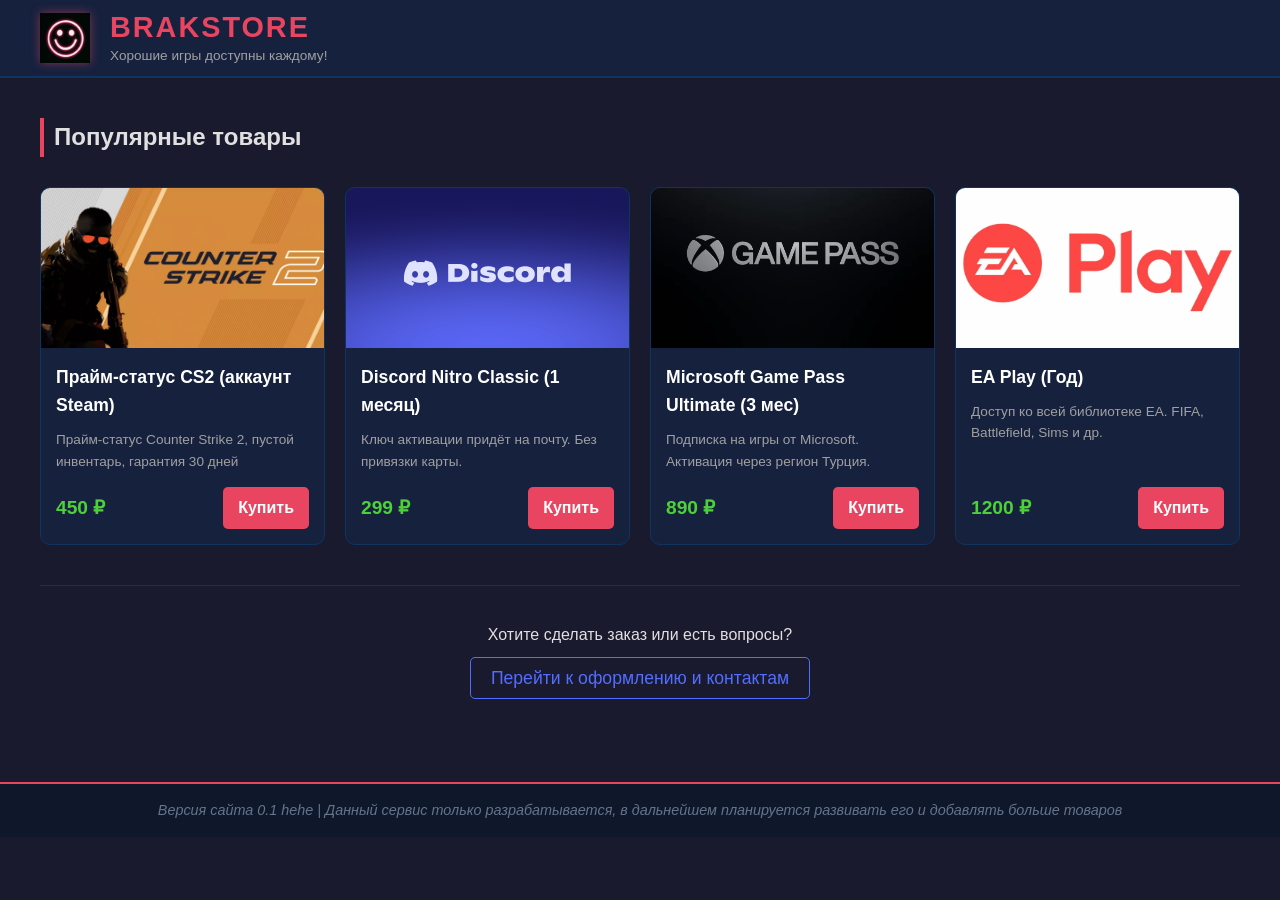
<file: index.html>
<!DOCTYPE html>
<html lang="ru">
<head>
    <meta charset="UTF-8">
    <meta name="viewport" content="width=device-width, initial-scale=1.0">
    <title>Brakstore - Игры, подписки и многое другое</title>
    <link rel="stylesheet" href="style.css">
    
</head>
<body>

    <header>
        <div class="header-content">
            <div class="site-logo">

                <a href="index.html" style="text-decoration: none; display: block;">
                    <img src="img/logo.png" alt="Brakstore Logo" style="cursor: pointer;">
                </a>
            </div>
            
            <div class="site-title-block">
                <h1>Brakstore</h1>
                <p class="subtitle">Хорошие игры доступны каждому!</p>
            </div>
        </div>
    </header>

    <div class="container">
        <h2 style="border-left: 4px solid #e94560; padding-left: 10px;">Популярные товары</h2>
        
        <div class="products-grid">
            <!-- Товар 1: Steam/CS2 -->
            <div class="product-card">
                <div class="product-image">
                    <img src="img/steam.png" alt="CS2 Prime">
                </div>
                <div class="product-info">
                    <div class="product-title">Прайм-статус CS2 (аккаунт Steam)</div>
                    <div class="product-desc">Прайм-статус Counter Strike 2, пустой инвентарь, гарантия 30 дней</div>
                    <div class="price-row">
                        <span class="price">450 ₽</span>
                        <a href="contact.html" class="buy-btn">Купить</a>
                    </div>
                </div>
            </div>

            <div class="product-card">
                <div class="product-image">
                    <img src="img/discord.png" alt="Discord Nitro">
                </div>
                <div class="product-info">
                    <div class="product-title">Discord Nitro Classic (1 месяц)</div>
                    <div class="product-desc">Ключ активации придёт на почту. Без привязки карты.</div>
                    <div class="price-row">
                        <span class="price">299 ₽</span>
                        <a href="contact.html" class="buy-btn">Купить</a>
                    </div>
                </div>
            </div>

            <div class="product-card">
                <div class="product-image">
                    <img src="img/xbox.png" alt="Game Pass">
                </div>
                <div class="product-info">
                    <div class="product-title">Microsoft Game Pass Ultimate (3 мес)</div>
                    <div class="product-desc">Подписка на игры от Microsoft. Активация через регион Турция.</div>
                    <div class="price-row">
                        <span class="price">890 ₽</span>
                        <a href="contact.html" class="buy-btn">Купить</a>
                    </div>
                </div>
            </div>

            <div class="product-card">
                <div class="product-image">
                    <img src="img/ea.png" alt="EA Play">
                </div>
                <div class="product-info">
                    <div class="product-title">EA Play (Год)</div>
                    <div class="product-desc">Доступ ко всей библиотеке EA. FIFA, Battlefield, Sims и др.</div>
                    <div class="price-row">
                        <span class="price">1200 ₽</span>
                        <a href="contact.html" class="buy-btn">Купить</a>
                    </div>
                </div>
            </div>
        </div>

        <div class="footer-nav">
            <p>Хотите сделать заказ или есть вопросы?</p>
            <a href="contact.html" class="contact-link">Перейти к оформлению и контактам</a>
        </div>
    </div>

    <div class="bottom-info-bar">
        <p>Версия сайта 0.1 hehe | Данный сервис только разрабатывается, в дальнейшем планируется развивать его и добавлять больше товаров</p>
    </div>

</body>
</html>
</file>
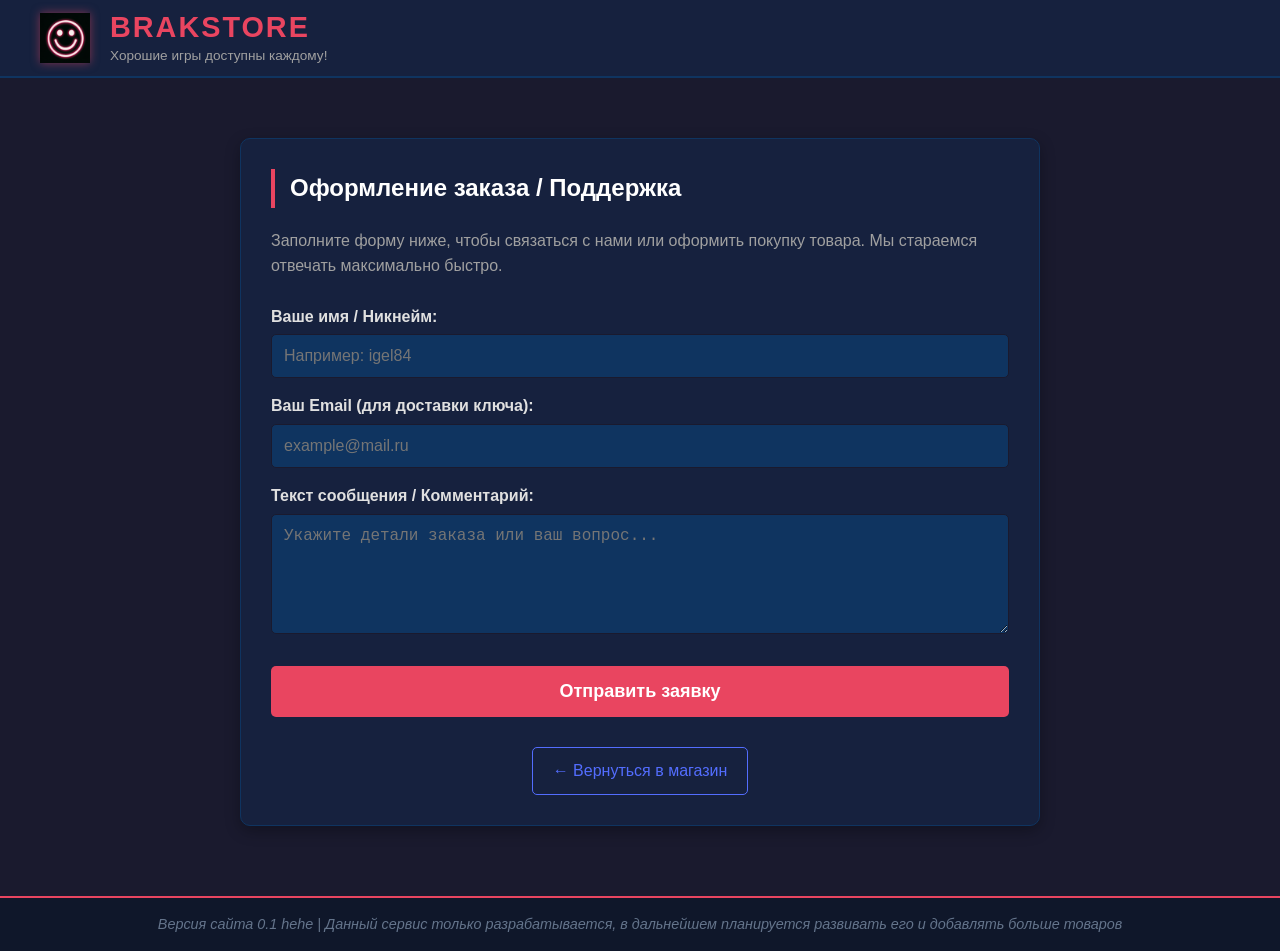
<file: contact.html>
<!DOCTYPE html>
<html lang="ru">
<head>
    <meta charset="UTF-8">
    <meta name="viewport" content="width=device-width, initial-scale=1.0">
    <title>Контакты и оформление - Brakstore</title>
    <link rel="stylesheet" href="style.css">
</head>
<body>

    <header>
        <div class="header-content">
            <div class="site-logo">
                <a href="index.html">
                    <img src="img/logo.png" alt="Brakstore Logo">
                </a>
            </div>
            
            <div class="site-title-block">
                <h1>Brakstore</h1>
                <p class="subtitle">Хорошие игры доступны каждому!</p>
            </div>
        </div>
    </header>

    <div class="contact-container">
        <div class="contact-card">
            <h2>Оформление заказа / Поддержка</h2>
            <p class="info-text">
                Заполните форму ниже, чтобы связаться с нами или оформить покупку товара. 
                Мы стараемся отвечать максимально быстро.
            </p>

            <div id="formResult"></div>

            <form id="contactForm">
                <div>
                    <label for="name">Ваше имя / Никнейм:</label>
                    <input type="text" id="name" name="name" placeholder="Например: igel84">
                </div>

                <div>
                    <label for="email">Ваш Email (для доставки ключа):</label>
                    <input type="text" id="email" name="email" placeholder="example@mail.ru">
                </div>

                <div>
                    <label for="message">Текст сообщения / Комментарий:</label>
                    <textarea id="message" name="message" placeholder="Укажите детали заказа или ваш вопрос..."></textarea>
                </div>

                <button type="submit" class="submit-btn">Отправить заявку</button>
            </form>

            <div style="text-align: center;">
                <a href="index.html" class="back-link">← Вернуться в магазин</a>
            </div>
        </div>
    </div>

    <div class="bottom-info-bar">
        <p>Версия сайта 0.1 hehe | Данный сервис только разрабатывается, в дальнейшем планируется развивать его и добавлять больше товаров</p>
    </div>
    
    <script src="script.js"></script>
</body>
</html>
</file>
<file: style.css>
body {
    font-family: 'Segoe UI', Tahoma, Geneva, Verdana, sans-serif;
    background-color: #1a1a2e;
    color: #e0e0e0;
    margin: 0;
    padding: 0;
    line-height: 1.6;
}

/* --- Шапка сайта --- */
header {
    background-color: #16213e;
    padding: 10px 0;
    border-bottom: 2px solid #0f3460;
}

.header-content {
    max-width: 1200px;
    margin: 0 auto;
    padding: 0 20px;
    display: flex;
    align-items: center;
    gap: 20px;
}

.site-logo a {
    display: block;
    text-decoration: none;
}

.site-logo img {
    height: 50px;
    width: auto;
    display: block;
    filter: drop-shadow(0 0 5px rgba(233, 69, 96, 0.5));
    transition: transform 0.3s ease;
}

.site-logo img:hover {
    transform: scale(1.05);
    filter: drop-shadow(0 0 8px rgba(233, 69, 96, 0.8));
}

.site-title-block {
    text-align: left;
    flex-grow: 1;
}

h1 { 
    margin: 0; 
    color: #e94560; 
    text-transform: uppercase; 
    letter-spacing: 2px; 
    font-size: 1.8em;
    line-height: 1.2;
}

p.subtitle { 
    margin: 0;
    color: #a0a0a0; 
    font-size: 0.85em; 
}

/* --- Контейнер --- */
.container {
    max-width: 1200px;
    margin: 0 auto;
    padding: 20px;
}

/* --- Сетка товаров --- */
.products-grid {
    display: grid;
    grid-template-columns: repeat(auto-fill, minmax(280px, 1fr));
    gap: 20px;
    margin-top: 30px;
}

.product-card {
    background-color: #16213e;
    border-radius: 10px;
    overflow: hidden;
    transition: transform 0.2s, box-shadow 0.2s;
    border: 1px solid #0f3460;
    display: flex;
    flex-direction: column;
}

.product-card:hover {
    transform: translateY(-5px);
    box-shadow: 0 5px 15px rgba(233, 69, 96, 0.2);
    border-color: #e94560;
}

.product-image {
    height: 160px;
    background-color: #0f3460;
    position: relative;
    overflow: hidden;
    display: flex;
    align-items: center;
    justify-content: center;
}

.product-image img {
    width: 100%;
    height: 100%;
    object-fit: cover;
    display: block;
    transition: transform 0.3s ease;
}

.product-card:hover .product-image img {
    transform: scale(1.1);
}

.product-info {
    padding: 15px;
    flex-grow: 1;
    display: flex;
    flex-direction: column;
}

.product-title {
    font-size: 1.1em;
    font-weight: bold;
    margin-bottom: 10px;
    color: #fff;
}

.product-desc {
    font-size: 0.85em;
    color: #a0a0a0;
    margin-bottom: 15px;
    flex-grow: 1;
}

.price-row {
    display: flex;
    justify-content: space-between;
    align-items: center;
    margin-top: auto;
}

.price {
    font-size: 1.2em;
    font-weight: bold;
    color: #4cd137;
}

.buy-btn {
    background-color: #e94560;
    color: white;
    border: none;
    padding: 8px 15px;
    border-radius: 5px;
    cursor: pointer;
    text-decoration: none;
    font-weight: bold;
    transition: background 0.2s;
}

.buy-btn:hover {
    background-color: #c0394d;
}

/* --- Навигация вниз --- */
.footer-nav {
    text-align: center;
    margin-top: 40px;
    padding: 20px;
    border-top: 1px solid #0f3460;
}

.contact-link {
    color: #536dfe;
    font-size: 1.1em;
    text-decoration: none;
    border: 1px solid #536dfe;
    padding: 10px 20px;
    border-radius: 5px;
    transition: all 0.3s;
}

.contact-link:hover {
    background-color: #536dfe;
    color: white;
}

/* --- Страница контактов --- */
.contact-container {
    max-width: 800px;
    margin: 40px auto;
    padding: 20px;
}

.contact-card {
    background-color: #16213e;
    padding: 30px;
    border-radius: 10px;
    border: 1px solid #0f3460;
    box-shadow: 0 5px 15px rgba(0,0,0,0.3);
}

.contact-card h2 {
    color: #fff;
    border-left: 4px solid #e94560;
    padding-left: 15px;
    margin-top: 0;
}

.info-text {
    color: #a0a0a0;
    margin-bottom: 25px;
}

form {
    display: flex;
    flex-direction: column;
    gap: 15px;
}

label {
    font-weight: bold;
    color: #e0e0e0;
    margin-bottom: 5px;
    display: block;
}

input, textarea, select {
    width: 100%;
    padding: 12px;
    background-color: #0f3460;
    border: 1px solid #1a1a2e;
    border-radius: 5px;
    color: #fff;
    font-size: 16px;
    box-sizing: border-box;
    transition: border-color 0.3s;
}

input:focus, textarea:focus, select:focus {
    outline: none;
    border-color: #e94560;
    background-color: #16213e;
}

textarea {
    resize: vertical;
    min-height: 120px;
}

.submit-btn {
    background-color: #e94560;
    color: white;
    border: none;
    padding: 15px;
    border-radius: 5px;
    font-size: 18px;
    font-weight: bold;
    cursor: pointer;
    transition: background 0.2s, transform 0.2s;
    margin-top: 10px;
}

.submit-btn:hover {
    background-color: #c0394d;
    transform: translateY(-2px);
}

.back-link {
    display: inline-block;
    margin-top: 30px;
    color: #536dfe;
    text-decoration: none;
    border: 1px solid #536dfe;
    padding: 10px 20px;
    border-radius: 5px;
    transition: all 0.3s;
}

.back-link:hover {
    background-color: #536dfe;
    color: white;
}

/* --- Нижний бар (Футер) --- */
.bottom-info-bar {
    margin-top: 50px;
    padding: 15px 0;
    background-color: #0f172a;
    border-top: 2px solid #e94560;
    text-align: center;
    color: #64748b;
    font-size: 0.9em;
    width: 100%;
    box-sizing: border-box;
}

.bottom-info-bar p {
    margin: 0;
    font-style: italic;
}

.form-message {
    margin-bottom: 20px;
    padding: 15px;
    border-radius: 5px;
    font-size: 0.95em;
}
.form-message p {
    margin: 5px 0;
}
</file>
